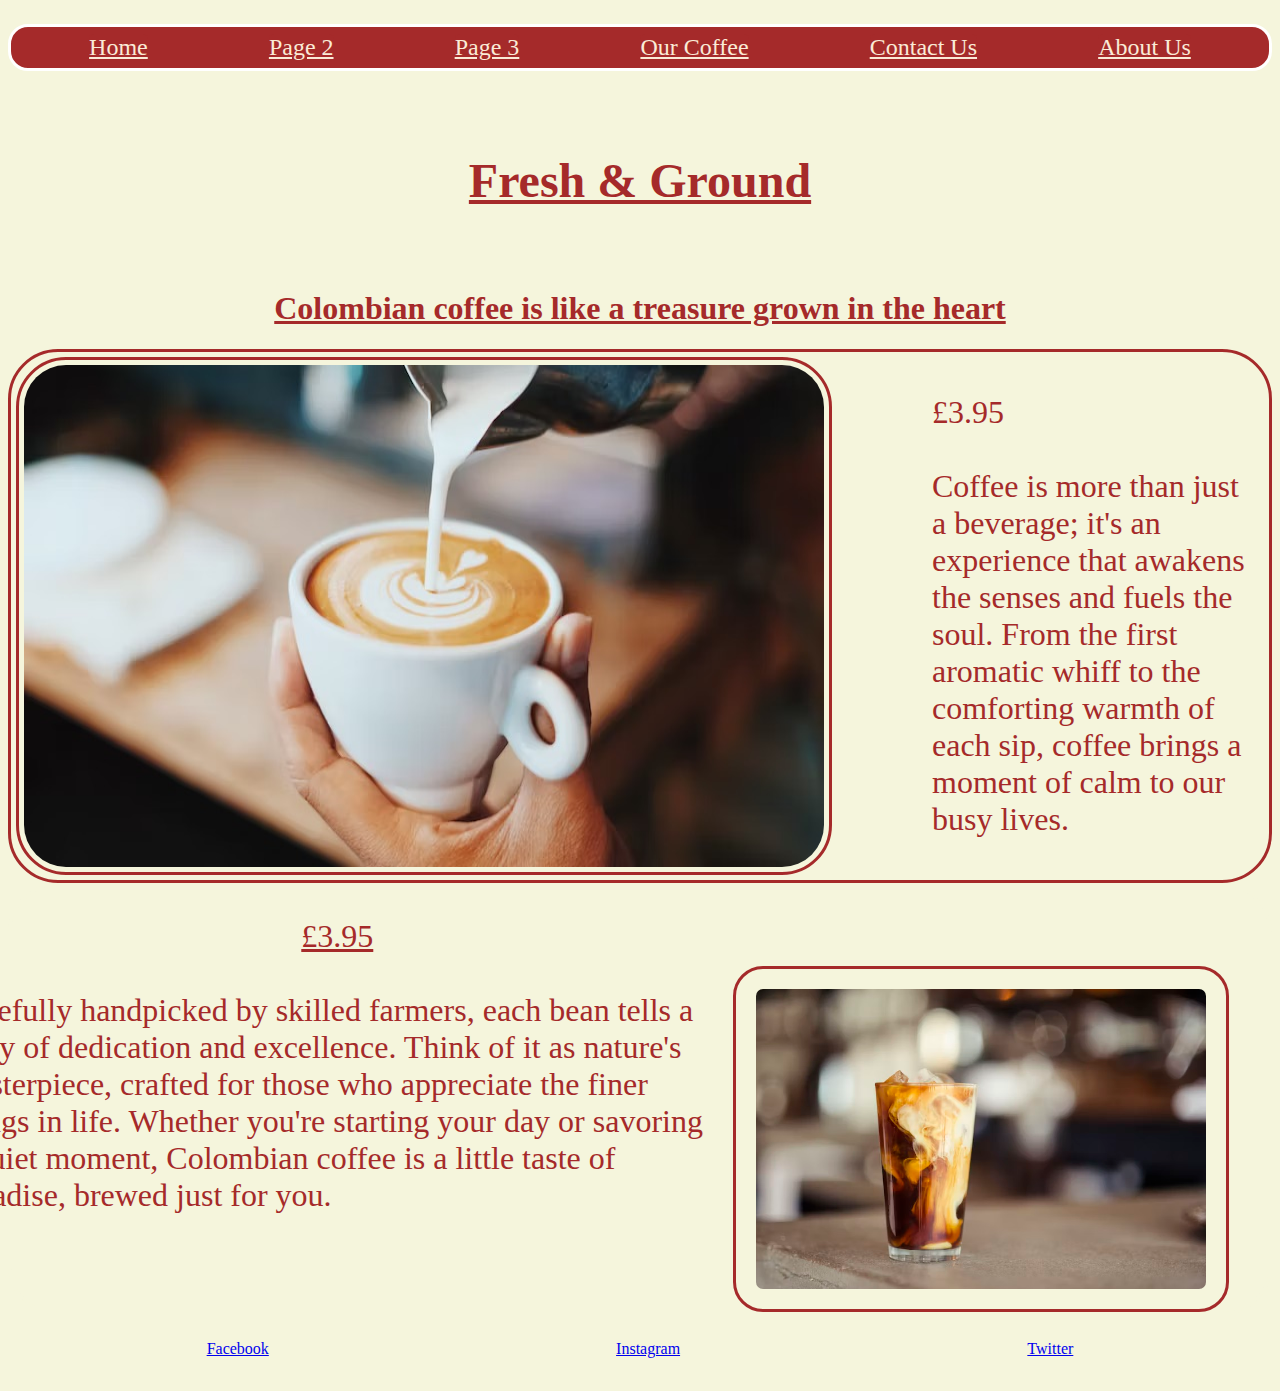
<file: index.html>
<!DOCTYPE html>
<html lang="en">
<head>
    <meta charset="UTF-8">
    <meta name="viewport" content="width=device-width, initial-scale=1.0">
    <title>Document</title>
    <link rel="stylesheet" href="style.css">
</head>
<body>
    <!-- this is the start of my code -->

    <div>
        <ul class="navlist"> 
            <a class="navbar" href="./index.html" target="_self">Home</a>
            <a class="navbar" href="./index2.html" target="_self">Page 2</a>
            <a class="navbar" href="./index3.html" target="_self">Page 3</a>
            <a class="navbar" href="./ourcoffee.html" target="_self">Our Coffee</a>
            <a class="navbar" href="./contact.html" target="_self">Contact Us</a>
            <a class="navbar" href="./about.html" target="_self">About Us</a>
            
        </ul>
        <div>
            <h1 href="https://hermanoscoffeeroasters.com/collections/colombian-specialty-coffee?srsltid=AfmBOopPhw1kktHoM24SnLmeppP2qvcJVbN4OO0IB2ytyQ0HPNnxDbOW" target="_self" class="fg" >Fresh & Ground</h1>
        <div>
        
    </div>
        <h1 class="slogan" >  Colombian coffee is like a treasure grown in the heart</h1>

    <div>  
        <div class="picleft">
        <img class="picleft" src="images/latte.jpeg" alt="Milk being poured into a Latte">
        <p>£3.95
            <br>
            <br>
            Coffee is more than just a beverage; it's an experience that awakens the senses and fuels the soul. From the first aromatic whiff to the comforting warmth of each sip, coffee brings a moment of calm to our busy lives.</p>
        </div>
    
        </div>
     
        <div class="textnpic" >

    <div>
        <div>
        <p class="pic2">
                
        </div>
        <a class="price2" >£3.95  </a>
        <br>
        <br>
          Carefully handpicked by skilled farmers, each bean tells a story of dedication and excellence. Think of it as nature's masterpiece, crafted for those who appreciate the finer things in life. Whether you're starting your day or savoring a quiet moment, Colombian coffee is a little taste of paradise, brewed just for you.  
          
        </p> 
    </div>
    
    
        
     
   
   
   <img class="pic3" width="400px" src="images/iced_coffee.jpeg" alt="picture of an iced latte">
   </div>
   <div>
    <footer id="footer" >
        <a class="footer" href="https://facebook.com">Facebook</a>
        <a class="footer" href="https://instagram.com">Instagram</a>
        <a class="footer" href="https://twitter.com">Twitter</a>
       
    </footer>
   </div>

 

















    <!--This is the end of my code  -->
</body>
</html>
</file>
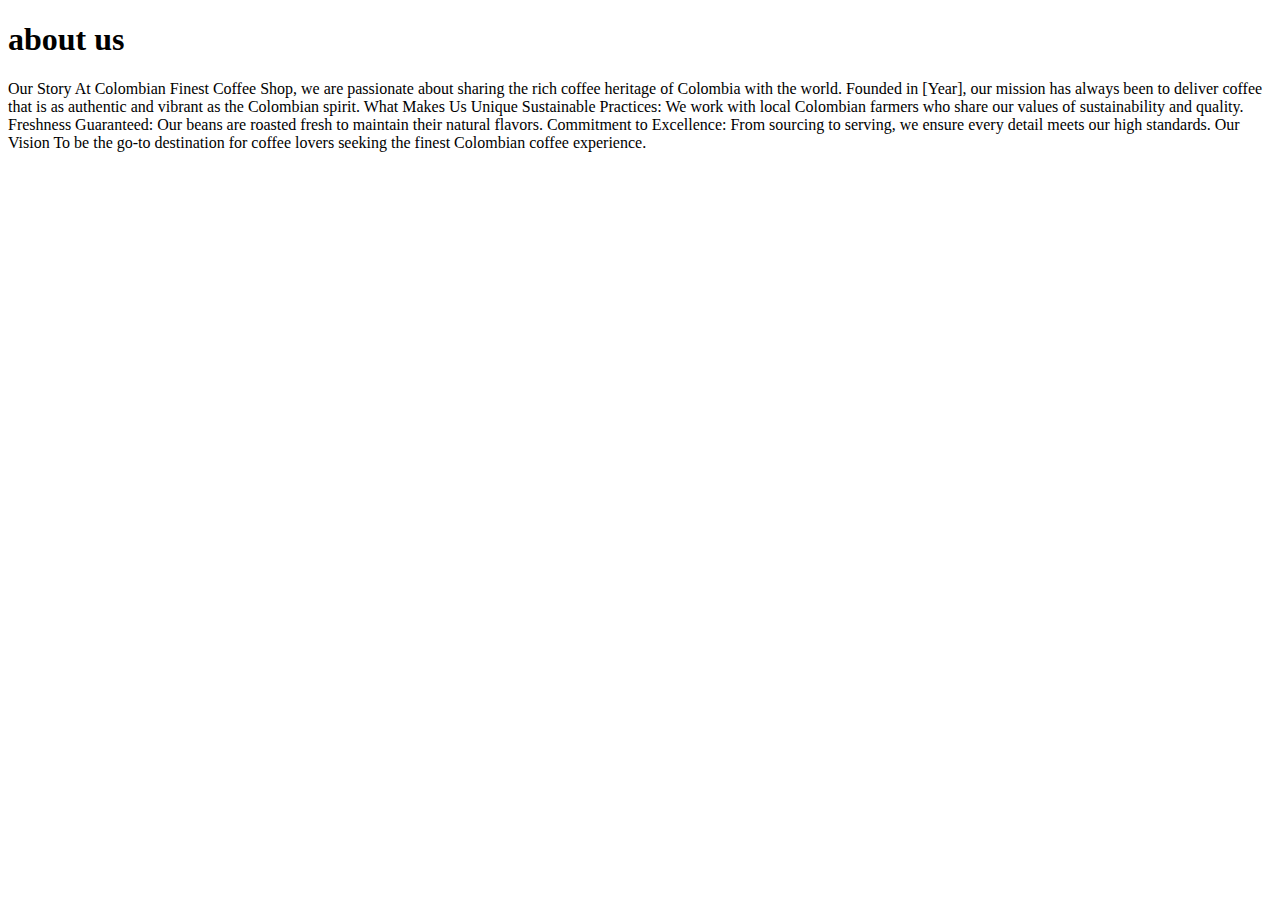
<file: about.html>
<!DOCTYPE html>
<html lang="en">
<head>
    <meta charset="UTF-8">
    <meta name="viewport" content="width=device-width, initial-scale=1.0">
    <title>Document</title>
</head>
<body>
    <h1>about us</h1>
    <p>Our Story
        At Colombian Finest Coffee Shop, we are passionate about sharing the rich coffee heritage of Colombia with the world. Founded in [Year], our mission has always been to deliver coffee that is as authentic and vibrant as the Colombian spirit.
        
        What Makes Us Unique
        Sustainable Practices: We work with local Colombian farmers who share our values of sustainability and quality.
        Freshness Guaranteed: Our beans are roasted fresh to maintain their natural flavors.
        Commitment to Excellence: From sourcing to serving, we ensure every detail meets our high standards.
        Our Vision
        To be the go-to destination for coffee lovers seeking the finest Colombian coffee experience.
        
        </p>
    
</body>
</html>
</file>
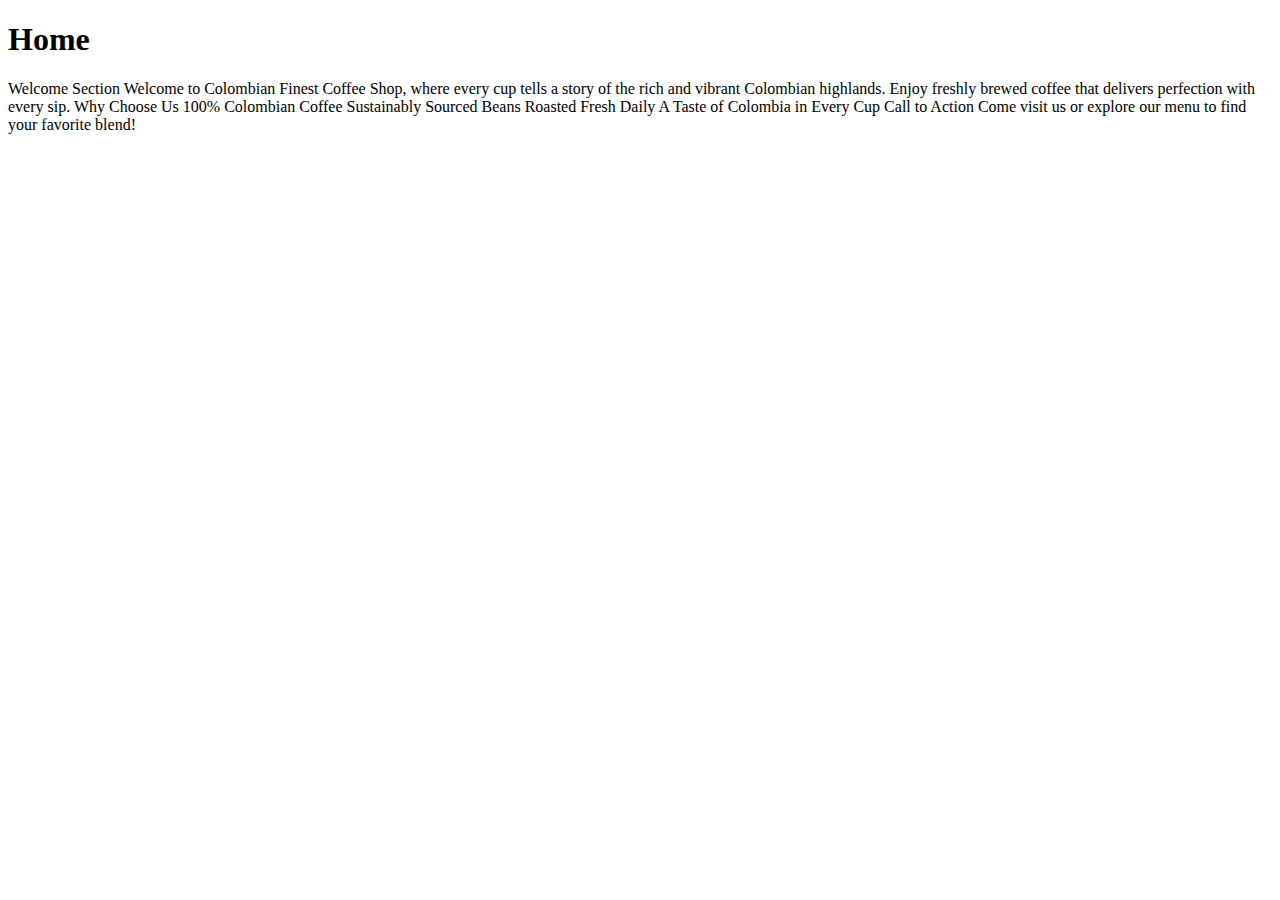
<file: home.html>
<!DOCTYPE html>
<html lang="en">
<head>
    <meta charset="UTF-8">
    <meta name="viewport" content="width=, initial-scale=1.0">
    <title>Document</title>
</head>
<body>
    <h1>Home</h1>
    <p>Welcome Section
        Welcome to Colombian Finest Coffee Shop, where every cup tells a story of the rich and vibrant Colombian highlands. Enjoy freshly brewed coffee that delivers perfection with every sip.
        
        Why Choose Us
        100% Colombian Coffee
        Sustainably Sourced Beans
        Roasted Fresh Daily
        A Taste of Colombia in Every Cup
        Call to Action
        Come visit us or explore our menu to find your favorite blend!</p>
</body>
</html>
</file>
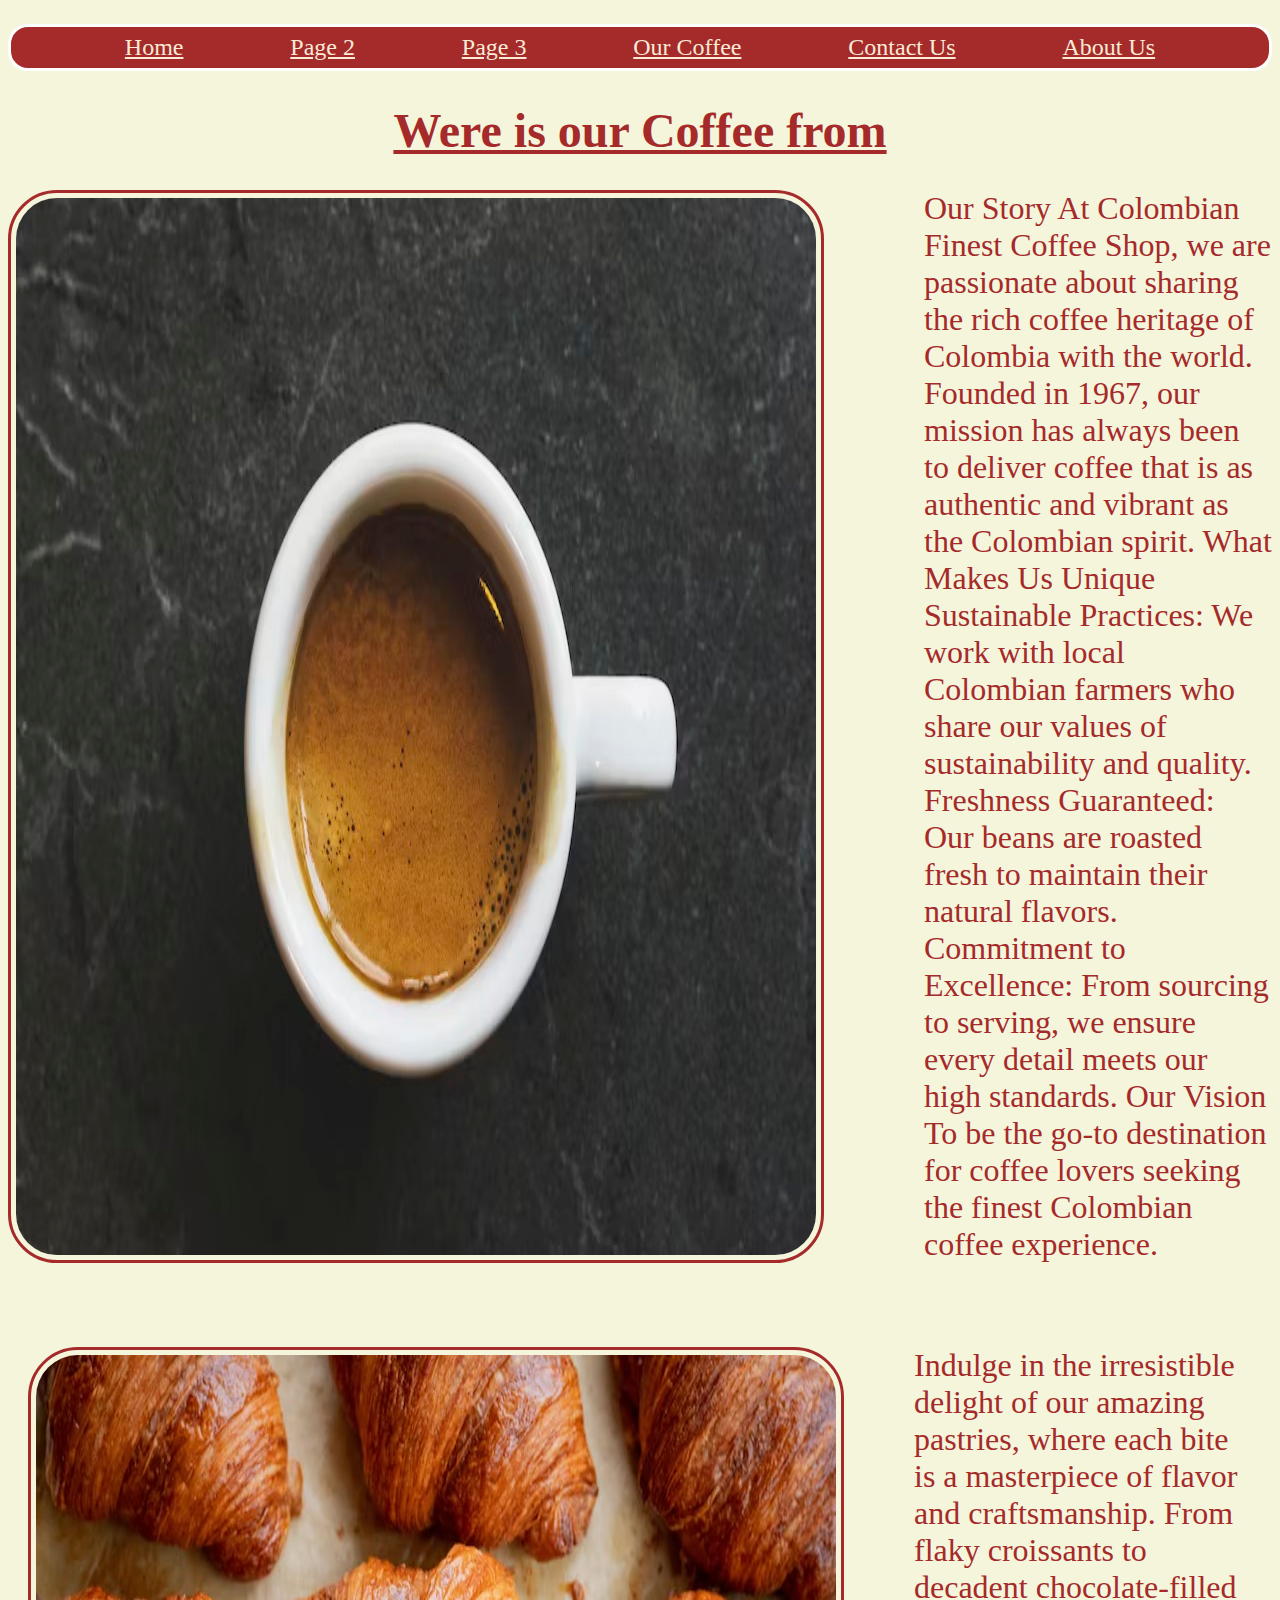
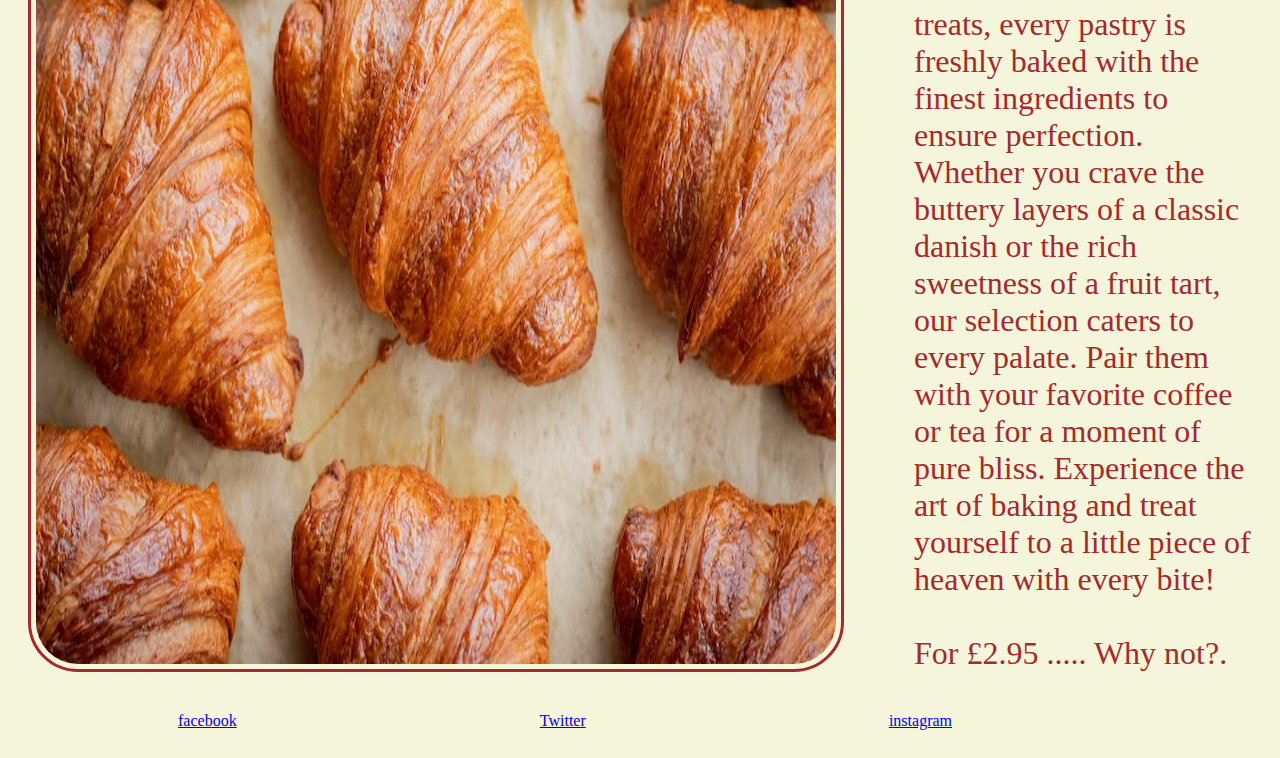
<file: index2.html>
<!DOCTYPE html>
<html lang="en">
<head>
    <meta charset="UTF-8">
    <meta name="viewport" content="width=device-width, initial-scale=1.0">
    <title>Document</title>
    <link rel="stylesheet" href="style2.css">
</head>
<body>
    <div>
        <ul class="navlist"> 
            <a class="navbar" href="./index.html" target="_self">Home</a>
            <a class="navbar" href="./index2.html" target="_self">Page 2</a>
            <a class="navbar" href="./index3.html" target="_self">Page 3</a>
            <a class="navbar" href="./ourcoffee.html" target="_self">Our Coffee</a>
            <a class="navbar" href="./contact.html" target="_self">Contact Us</a>
            <a class="navbar" href="./about.html" target="_self">About Us</a>
            
        </ul>
        <div>
        </div>
        <h1 class="heading" >Were is our Coffee from</h1>
    
        <div>
        <div class="p1p1" >
            <img class="page2pic" src="images/espresso.jpeg">
    
            <a class="page2txt22" >

             Our Story At Colombian Finest Coffee Shop, we are passionate about sharing the rich coffee heritage of Colombia with the world. Founded in 1967, our mission has always been to deliver coffee that is as authentic and vibrant as the Colombian spirit.
        What Makes Us Unique
        Sustainable Practices: We work with local Colombian farmers who share our values of sustainability and quality.
        Freshness Guaranteed: Our beans are roasted fresh to maintain their natural flavors.
        Commitment to Excellence: From sourcing to serving, we ensure every detail meets our high standards.
        Our Vision
        To be the go-to destination for coffee lovers seeking the finest Colombian coffee experience.
            </a>
        </div>
    
<div>
    <p class="Ourstory" >
        
        
        </p>
 </div>
 <div class="pic22" >
<img class="pg2pc2" src="images/croissant.jpeg">

            <a class="pg2txt" target="pg2txt" >
                Indulge in the irresistible delight of our amazing pastries, where each bite is a masterpiece of flavor and craftsmanship. From flaky croissants to decadent chocolate-filled treats, every pastry is freshly baked with the finest ingredients to ensure perfection. Whether you crave the buttery layers of a classic danish or the rich sweetness of a fruit tart, our selection caters to every palate. Pair them with your favorite coffee or tea for a moment of pure bliss. Experience the art of baking and treat yourself to a little piece of heaven with every bite!
                <br>
                <br>
                For  £2.95 ..... Why not?.
            </a>
        </div>
        </div>
        

    
    <footer id="footer" > 
        <a class="fb" href="https://facebook.com">facebook</a>
        <a class="tw" href="https://Twitter.com">Twitter</a>
        <a class="inst" href="https://instagram.com">instagram</a>
    </footer>

</div>
    

    
    

</body>
</html>
</file>
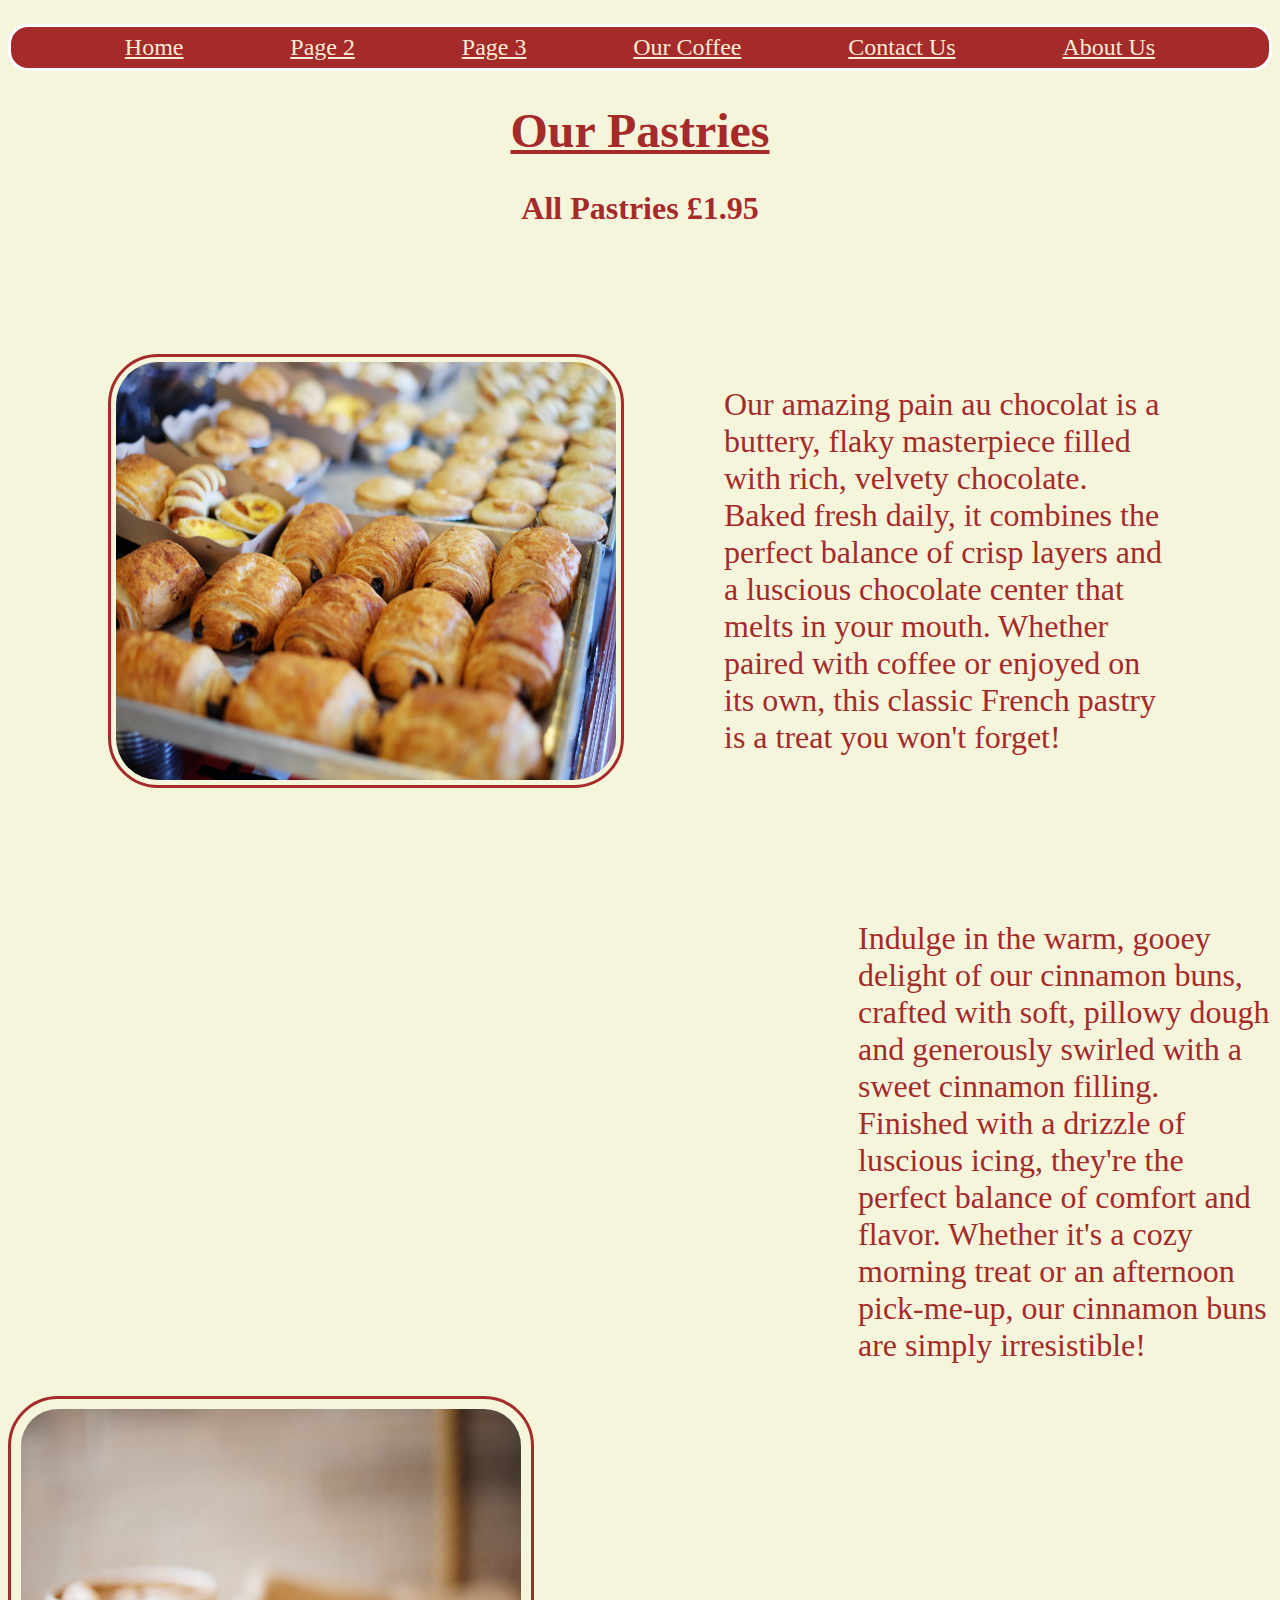
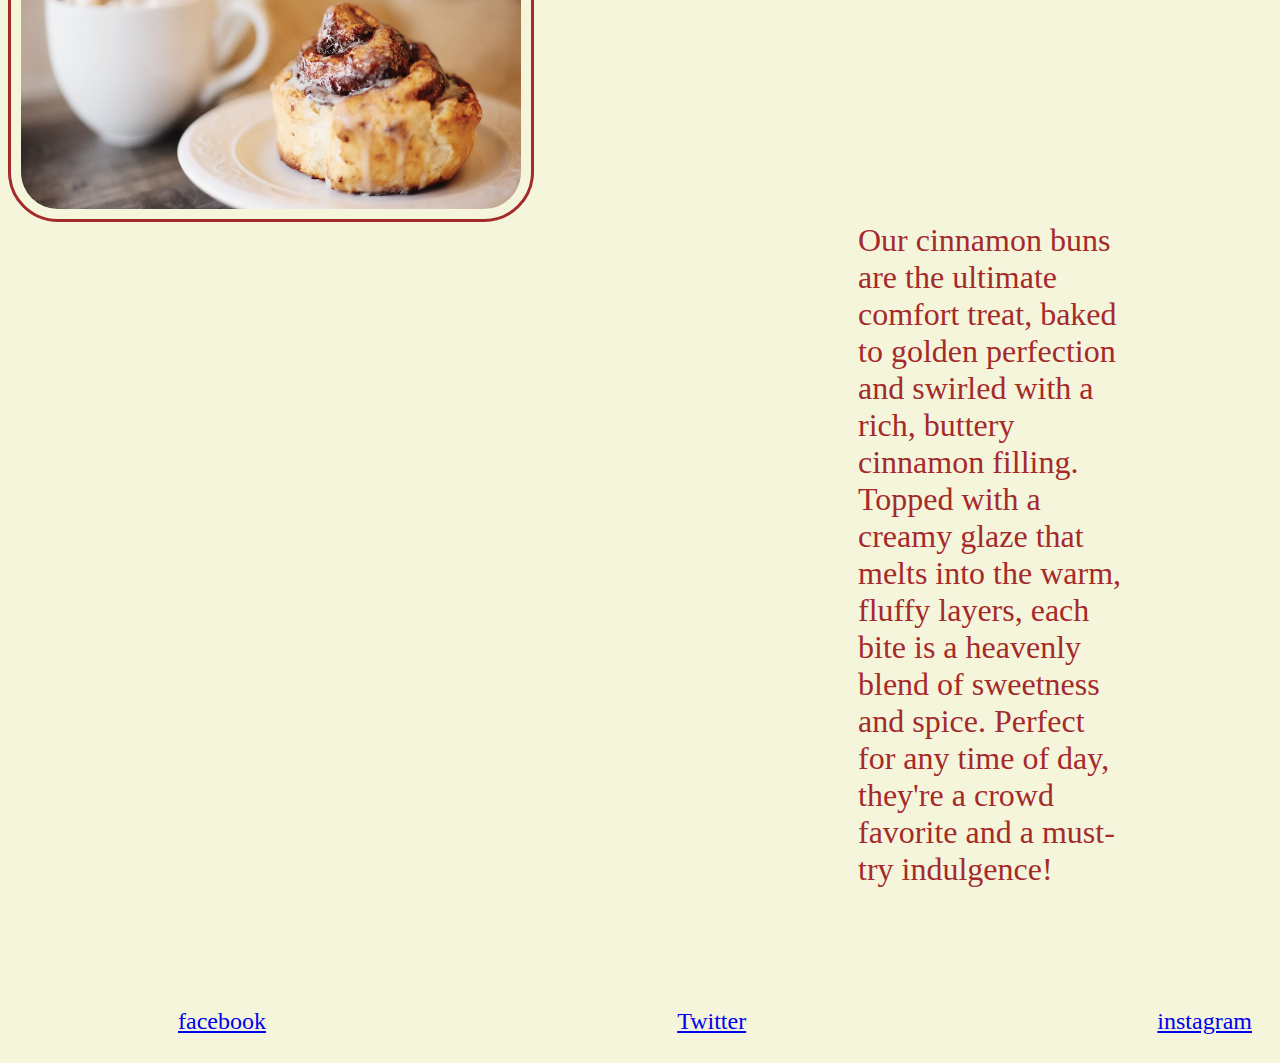
<file: index3.html>
<!DOCTYPE html>
<html lang="en">
<head>
    <meta charset="UTF-8">
    <meta name="viewport" content="width=device-width, initial-scale=1.0">
    <title>Document</title>
    <link rel="stylesheet" href="style3.css">
 </head>
<body>
    <div>
        <ul class="navlist"> 
            <a class="navbar" href="./index.html" target="_self">Home</a>
            <a class="navbar" href="./index2.html" target="_self">Page 2</a>
            <a class="navbar" href="./index3.html" target="_self">Page 3</a>
            <a class="navbar" href="./ourcoffee.html" target="_self">Our Coffee</a>
            <a class="navbar" href="./contact.html" target="_self">Contact Us</a>
            <a class="navbar" href="./about.html" target="_self">About Us</a>
            
        </ul>
        <div>


    <h1 class="ourpastries" >Our Pastries</h1>

    <h2 class="price" >All Pastries £1.95</h2>
   

    <div class="textnpic">
        <img class="pain" src="images/pain_au_chocolat.jpeg" alt="tray of pain au pain_au_chocolat">
        <p class="ouramazing" >Our amazing pain au chocolat is a buttery, flaky masterpiece filled with rich, velvety chocolate. Baked fresh daily, it combines the perfect balance of crisp layers and a luscious chocolate center that melts in your mouth. Whether paired with coffee or enjoyed on its own, this classic French pastry is a treat you won't forget!</p>
        <br>
        
    </div>
    <p class="cin2" >
        Indulge in the warm, gooey delight of our cinnamon buns, crafted with soft, pillowy dough and generously swirled with a sweet cinnamon filling. Finished with a drizzle of luscious icing, they're the perfect balance of comfort and flavor. Whether it's a cozy morning treat or an afternoon pick-me-up, our cinnamon buns are simply irresistible!
       </p>
    <div>
        
            <div class="cin" >
            <img class="cinnamon" src="images/cinnamon_roll.jpeg"alt="Picture of cinnamon_roll">
            </div>
            <a class="ourcin">
                Our cinnamon buns are the ultimate comfort treat, baked to golden perfection and swirled with a rich, buttery cinnamon filling. Topped with a creamy glaze that melts into the warm, fluffy layers, each bite is a heavenly blend of sweetness and spice. Perfect for any time of day, they're a crowd favorite and a must-try indulgence!
            </a> 
                <div>
                <footer id="footer" > 
                    <a class="fb" href="https://facebook.com">facebook</a>
                    <a class="tw" href="https://Twitter.com">Twitter</a>
                    <a class="inst" href="https://instagram.com">instagram</a>
                </footer>  
</body>
</html>
</file>
<file: style.css>
.picleft {
        display: flex;
        flex-direction: row;
        justify-content: center;
        padding: 50;
        border: solid;
        border-radius: 50px;
        border-color: beige;
        background-color: beige;
        font-size: x-large;
        border: solid; color: brown;
        padding: 5px;
        
    }
    body {
        background-color: beige;
    }

    .picleft p {
        display: flex;
        font-size: xx-large; color: brown;
        align-items: center;
        padding: 5px;
        padding-left: 100px;
        
        
        
    }
    .text-left {
       display: flex;
       flex-direction: row;
    }
    

    
     
.p1 {
    color: black;
    padding: 100px;
    display: flex;
    justify-content: center;
    font-size: x-large;  
    }
.navlist {
    display: flex;
    justify-content: space-evenly;
    font-size: x-large;
    color: white;
    border: solid;
    padding: 7px;
    border-radius: 20px;
    background-color: brown;
    
    
}
.fg {
    color: brown;
    padding: 50px;
    display: flex;
    justify-content: center;
    font-style: unset;
    font-size: xxx-large;
    text-decoration: underline;
    background-color: beige;
    }
.pic2 p {
    display: flex;
    justify-content: left;
    font-size: xx-large;
    padding-left: 190px;
    padding-top: 80px;
    flex-direction: row;
    width: 55%;
    margin-right: 15px;
}
.navbar {
        display: flex;
        justify-content: space-between;
        flex-direction: row;
        margin-left: 50px;
        margin-right: 50px;
        display: flex;
        font-size: x-large;
        border-radius: 5px;
        font-display: calc();
        background-color: brown;
        color: antiquewhite;
        justify-content: space-evenly;
        }
        .navbar {
            display: flex;
            content: icon;
            background-color: brown;
            justify-content: space-evenly;
   
}

.slogan {
    flex-direction: row;
    display: flex;
    justify-content: center;
    text-align: center;
    text-decoration: underline;
    color: brown;
    background-color: beige;
    font-display: calc();
    
}
.pic3 {
    width: 300%;
    margin-left: 10px;
    border: solid; color: brown;
    border-radius: 30px;
    padding: 20px;
    height: 300px;
    margin-top: 80px;
    margin-right: 100px;
    image-rendering: optimizeQuality;

}
.pg2 {
    display: flex;
    flex-direction: row;
    margin-right: 950px;
    margin-bottom: px;
    justify-content: left;
    font-size: xx-large;
    color: brown;
    text-align:left;
    flex-wrap: initial;
    padding: 50px;
    background-color: beige;
    border-radius: 50px;
    font: calc;
    }
    .textnpic {
        display: flex;
        flex-direction: row;
        justify-content: center;
        border: solid;
        border-radius: 50px;
        border-color: beige;
        background-color: beige;
        color: brown; 
        font-size: xx-large;
        font: calc;
    }
.pic2 a {
display: flex;
justify-content: center;
padding-left: 520px;


}
     
.price2 {
    padding-left: 540px;
    text-decoration: underline;
    padding: 350px;
    padding-top: 400px;
}

    

#footer {
    display: flex;
    flex-direction: row;
    justify-content: center;
    justify-content: space-around;
    padding: 25px;
    

}
</file>
<file: style2.css>
.heading {
    display: flex;
    justify-content: center;
    font-size: xxx-large; 
    color: brown;
    text-decoration: underline;
}
.navlist {
    display: flex;
    justify-content: space-evenly;
    font-size: x-large;
    color: white;
    border: solid;
    padding: 7px;
    border-radius: 20px;
    background-color: brown;
    
   
}
.navbar {
    display: flex;
    justify-content: space-evenly;
    color: antiquewhite;
    
    
}
     
    .navbar1 {
        color: brown;
        padding: 30px;

    }
    .page2pic {
        border-radius: 50px;
        border: solid brown;
        padding: 5px;
        background-color: beige;
    }
    .navbar2 {
        display: flex;
        color: brown;
        padding: 30px;

      
    }
    .navbar3 {
        color: brown;
        padding: 30px;
        background-color: beige;
}
body {
    background-color: beige;
}


    
    .pg2pc2 {
        display: flex;
        justify-content: center;
        background-color: beige;
        font-size: xx-large; color: brown;
        border: solid;
        border-radius: 50px;
        padding: 5px;
        image-rendering: auto;
        margin-right: 70px;
       
    }
    .pg2txt a {
        display: flex;
        justify-content: end;
        font-size: xx-large;

    }

        
       
.Ourstory {
    display: flex;
    font-size: xx-large;
    color: brown;
    background-color: beige;
    text-align: center;
    padding-left: 800px
    ;   
    
}
.pic22 {
    display: flex;
    flex-direction: row;
    font-size: xx-large; color: brown;
    padding: 20px;

}
  .page2pic {
    border-radius: 49px;
    display: flex;
    margin-right: 100px;

    
  }
  
  

.page2txt22 {
    flex: auto;
    flex-direction: row;
    justify-content: center;
    font-size: xx-large; color: brown;
}
.p1p1 {
    display: flex;
}
    
#footer {
    display: flex;
    justify-content: space-between;
    padding: 20px;
    }
.fb {
    margin-left: 150px;
}
 .tw {
    margin-right: 
 }  
 .inst {
     margin-right: 300px;
 }
</file>
<file: style3.css>
.ourpastries {
    display: flex;
    justify-content: center;
    flex-wrap: nowrap;
    font-size: xxx-large;
    color: brown;
    text-decoration: underline;
    

}
body {
    background-color: beige;
   
}
.navlist {
     
    }
    .navbar {
        color: antiquewhite;
    }

.pain {
    width: 500px;
    border-radius: 50px;
    border-style: solid;
    padding: 5px;
}


.cinnamon {
    display: flex;
    justify-content: right;
    width: 500px;
    border-radius: 50px;
     color: brown;
    padding: 10px;
    height: 400px;
    padding-left: 10px;
    border: solid;

    }

.cin {
    display: flex;
    justify-content: left;
    flex-direction: row;
    text-align: center;
   
     }

  .ourcin {
    display: flex;
    flex-direction: row;
    justify-content: center;
    font-size: xx-large;
    color: brown;
    padding-left: 850px;
    padding-bottom: 100px;
    padding-right: 150px;
    
    
    
  }  


  .navlist { 
    display: flex;
    justify-content: space-evenly;
    font-size: x-large;
    color: white;
    border: solid;
    padding: 7px;
    border-radius: 20px;
    background-color: brown;
  } 

    
    

.ouramazing {
    padding-left: 100px;
   
}
.textnpic {
    display: flex;
    justify-content: center;
    font-size: xx-large;
    color: brown;
    padding: 100px;
    }
.price {
    display: flex;
    justify-content: center;
    font-size: xx-large;
    color: brown;
}
.cin2 {
    padding-left: 850px;
    display: flex;
    justify-content: right;
    font-size: xx-large;
    font: calc();
    color: brown;


}

 
#footer {
    
    display: flex;
    justify-content: space-between;
    padding: 20px;
    font-size: x-large;
    color: brown;
    }
.fb {
    margin-left: 150px;
}
</file>
